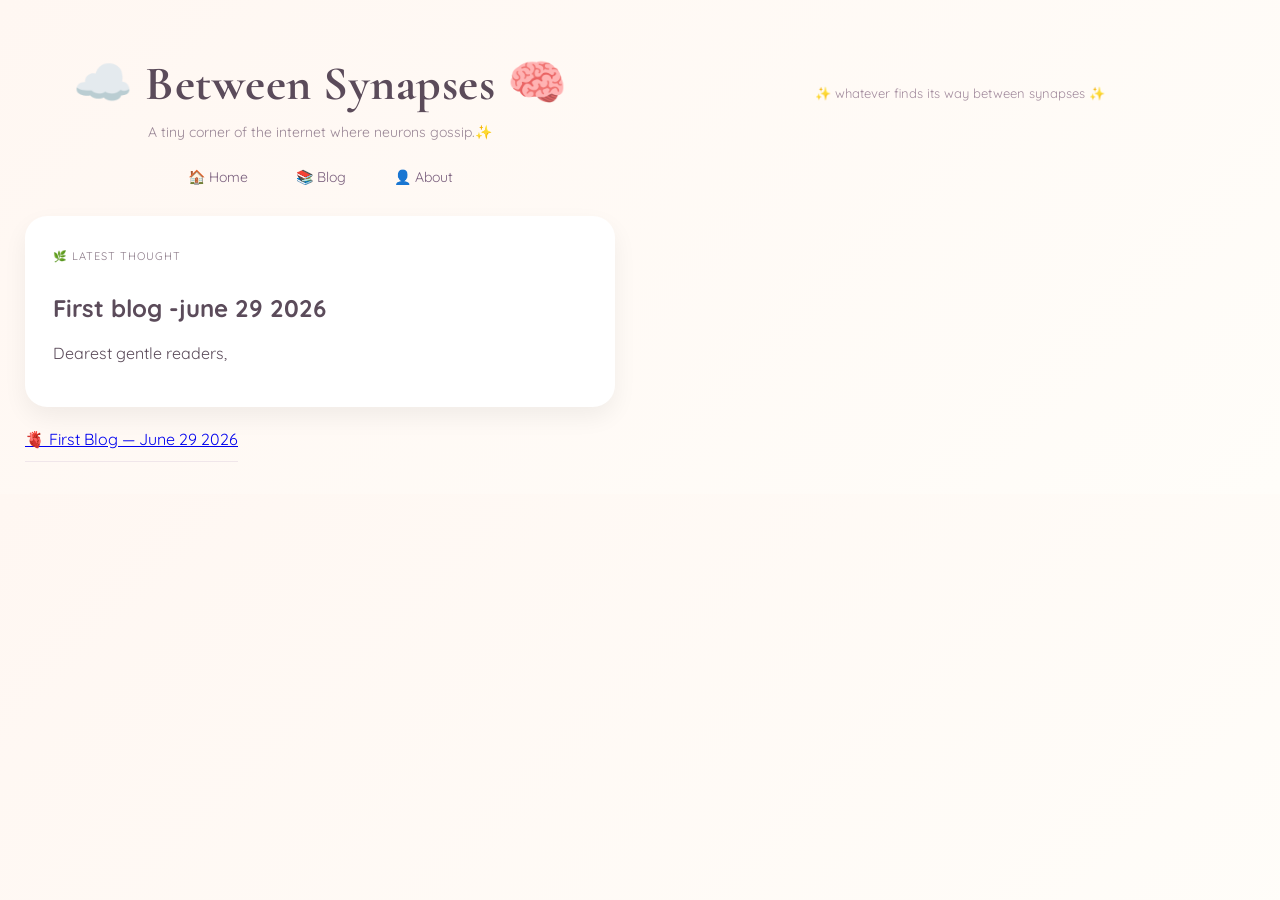
<file: index.html>
<!DOCTYPE html>
<html lang="en">
<head>
<meta charset="UTF-8">
<meta name="viewport" content="width=device-width, initial-scale=1.0">

<title>Between Synapses</title>

<link href="https://fonts.googleapis.com/css2?family=Quicksand:wght@400;600&family=Cormorant+Garamond:wght@500;700&display=swap" rel="stylesheet">

<style>

/* 🌸 BASE */
body{
margin:0;
font-family:Quicksand,sans-serif;
background:linear-gradient(135deg,#fff7f2,#fffdf9);
color:#5b4b5a;
display:flex;
justify-content:center;
}

.container{
max-width:720px;
width:100%;
padding:45px 25px;
}

/* 🌼 HEADER */
header{
text-align:center;
margin-bottom:25px;
}

h1{
font-family:"Cormorant Garamond",serif;
font-size:3rem;
margin:10px 0;
letter-spacing:0.5px;
}

.subtitle{
font-size:14px;
color:#9a8796;
}

/* 🌿 NAV */
nav{
text-align:center;
margin-bottom:30px;
}

nav a{
margin:0 10px;
text-decoration:none;
color:#7a5f7d;
font-size:14px;
padding:6px 12px;
border-radius:20px;
transition:0.25s;
}

nav a:hover{
background:#f7d9e8;
color:#5a3f5d;
}

/* 🫧 SECTIONS */
section{
display:none;
animation:fade 0.4s ease;
}

section.active{
display:block;
}

/* 🌷 CARDS */
.card{
background:white;
padding:28px;
border-radius:22px;
box-shadow:0 10px 25px rgba(0,0,0,0.06);
margin-bottom:22px;
}
\
</section>
/* 🌙 TYPOGRAPHY */
h2{
font-family:"Cormorant Garamond",serif;
font-size:1.7rem;
margin-bottom:12px;
color:#4a3b4a;
}
  
</div>
p{
font-size:16px;
line-height:1.85;
margin-bottom:14px;
color:#4d3f4c;
}

/* 🌿 TAG */
.tag{
display:inline-block;
font-size:11px;
letter-spacing:1px;
text-transform:uppercase;
color:#8b7a88;
margin-bottom:10px;
}

/* 📚 POSTS */
.post{
padding:12px 0;
border-bottom:1px solid #f0e6ea;
cursor:pointer;
transition:0.2s;
}

.post:hover{
padding-left:6px;
color:#7a5f7d;
}

/* 🔙 BACK */
.back{
margin-top:18px;
font-size:13px;
color:#8b7a88;
cursor:pointer;
}

.back:hover{
text-decoration:underline;
}

/* ✨ ANIMATION */
@keyframes fade{
from{opacity:0; transform:translateY(8px);}
to{opacity:1; transform:translateY(0);}
}

/* 🌸 FOOTER */
footer{
text-align:center;
margin-top:40px;
font-size:13px;
color:#a28b9d;
}

</style>
</head>

<body>

<div class="container">

<header>
<h1>☁️ Between Synapses 🧠</h1>
<div class="subtitle">A tiny corner of the internet where neurons gossip.✨</div>
</header>

<nav>
<a onclick="show('home')">🏠 Home</a>
<a onclick="show('blog')">📚 Blog</a>
<a onclick="show('about')">👤 About</a>
</nav>

<!-- 🏠 HOME -->
<section id="home" class="active">

<div class="card">

<div class="tag">🌿 latest thought</div>

<h2> First blog -june 29 2026 </h2>

<p>
Dearest gentle readers,
</p>

</div>

</section>
  
<a class="post" href="posts/first-post.html">
🫀 First Blog — June 29 2026
</a>


</div>

</section>

</section>

<!-- 👤 ABOUT -->
<section id="about">

<div class="card">

<h2>👤 About</h2>

<p>
Hi!!! On this side of the screen is Sijan. 
  <p>
This started because I had way too much free time and didn’t know what to do with it, so I made this little space instead of letting my thoughts just disappear into scrolling.
<p>
I end up doing a bit of everything—writing, drawing, design, architecture, reading, programming. It doesn’t feel separate in my head. It all kind of blends together anyway.
<p>
Medicine and surgery are what I keep coming back to. It is a steady pull toward structure, precision, and understanding what lies beneath the surface of human systems. Something about it feels clear to me, even when other things don’t.
I like understanding things—people, bodies, systems, thoughts. Sometimes I actually understand it. Sometimes I just think I do.
<p>
This isn’t anything serious or final. Just a small corner of the internet where I put things I’m thinking about. It will probably keep changing as I do.
It is an ongoing notebook—part reflection, part experiment, part memory. Things here may be incomplete, revised, or contradicted later. That is intentional.
</p>

<p>
This is just a place where thoughts lingers instead of disappearing.
</p>

</section> 
<div class="container">
<footer>
✨ whatever finds its way between synapses ✨
</footer>

</div>

<script>

function show(page){

document.querySelectorAll("section").forEach(s=>{
s.classList.remove("active");
});

document.getElementById(page).classList.add("active");

}

/* open post */
function openPost(id){

document.querySelectorAll("section").forEach(s=>{
s.classList.remove("active");
});

document.getElementById(id).classList.add("active");

}

/* category filter (visual only for now) */

</script>

</body>
</html>
</file>
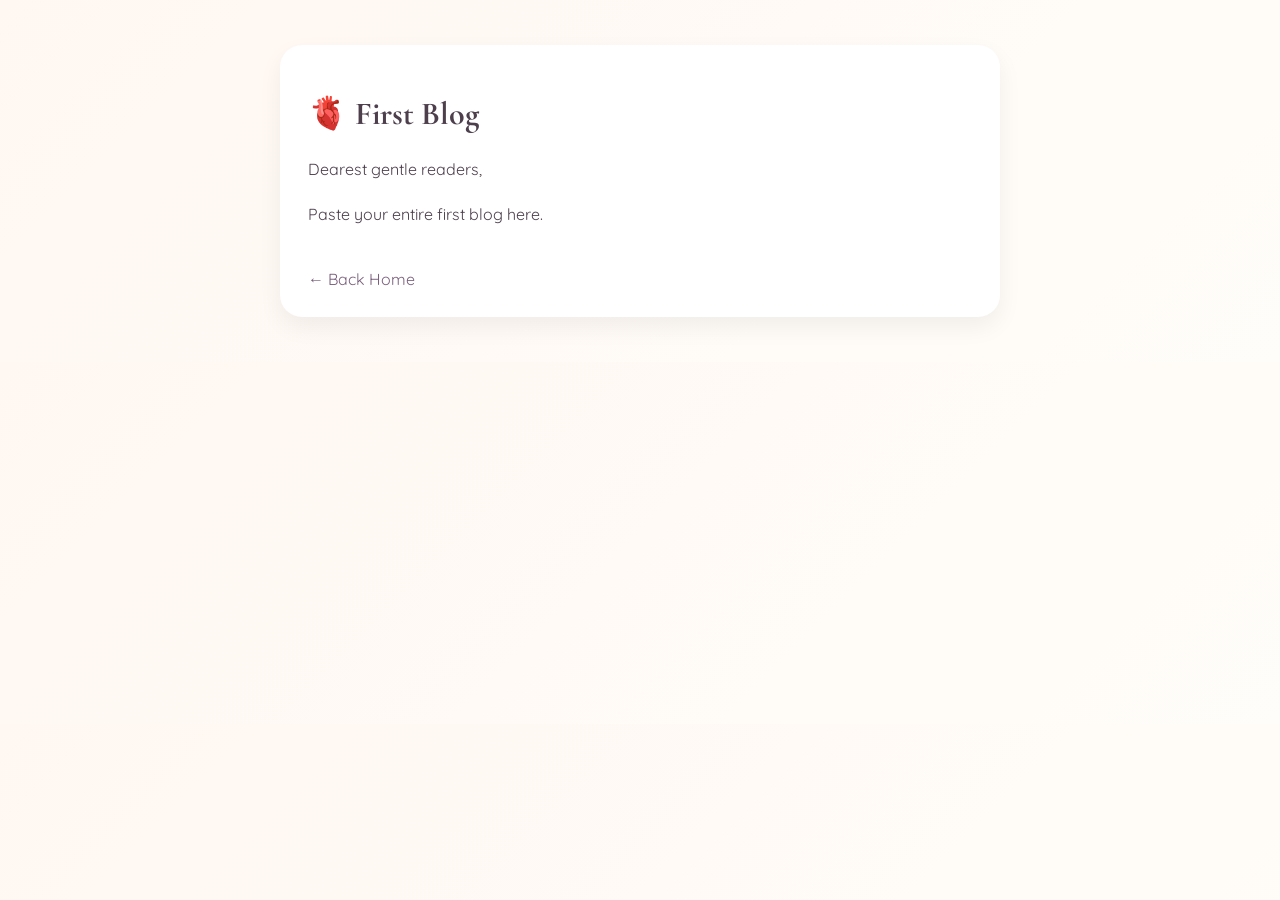
<file: first-post.html>
<!DOCTYPE html>
<html lang="en">

<head>

<meta charset="UTF-8">
<meta name="viewport" content="width=device-width, initial-scale=1.0">

<title>First Blog | Between Synapses</title>

<link href="https://fonts.googleapis.com/css2?family=Quicksand:wght@400;600&family=Cormorant+Garamond:wght@500;700&display=swap" rel="stylesheet">

<style>

body{
    margin:0;
    background:linear-gradient(135deg,#fff7f2,#fffdf9);
    font-family:Quicksand,sans-serif;
    color:#4d3f4c;
}

.container{
    max-width:720px;
    margin:auto;
    padding:45px 25px;
}

.card{
    background:white;
    padding:28px;
    border-radius:22px;
    box-shadow:0 10px 25px rgba(0,0,0,.06);
}

h1{
    font-family:"Cormorant Garamond",serif;
}

p{
    line-height:1.8;
}

.back{
    display:inline-block;
    margin-top:25px;
    text-decoration:none;
    color:#7a5f7d;
}

</style>

</head>

<body>

<div class="container">

<div class="card">

<h1>🫀 First Blog</h1>

<p>
Dearest gentle readers,
</p>

<p>
Paste your entire first blog here.
</p>

<a class="back" href="../index.html">
← Back Home
</a>

</div>

</div>

</body>

</html>
</file>
